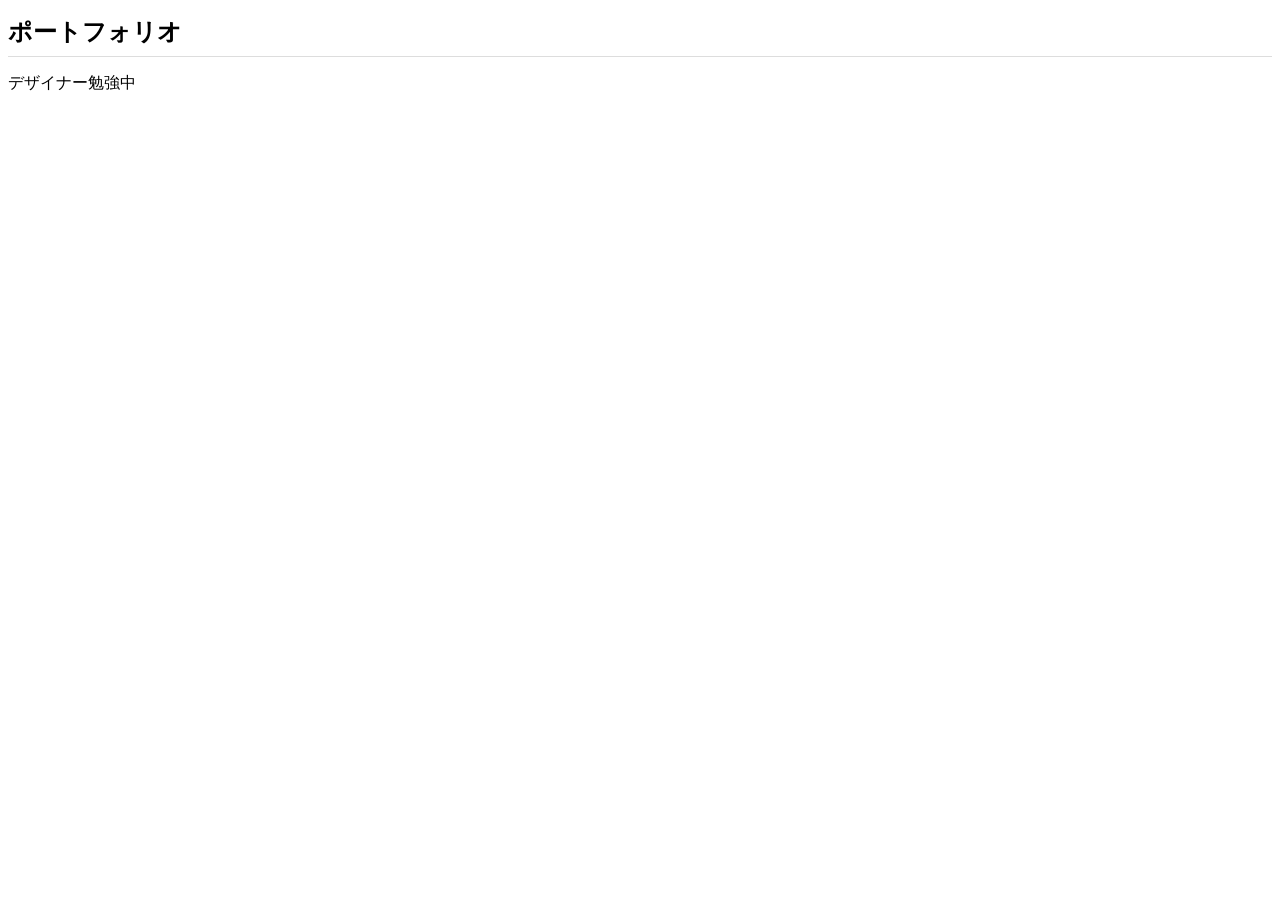
<file: index.html>
<!DOCTYPE html>
<html lang="ja">
<head>
  <meta charset="UTF-8">
  <meta name="viewport" content="width=device-width, initial-scale=1.0">
  <link rel="stylesheet" href="css/styles.css">
  <title>ポートフォリオサイト</title>
</head>
<body>
  <h1>ポートフォリオ</h1>
  <p>デザイナー勉強中</p>
</body>
</html>
</file>
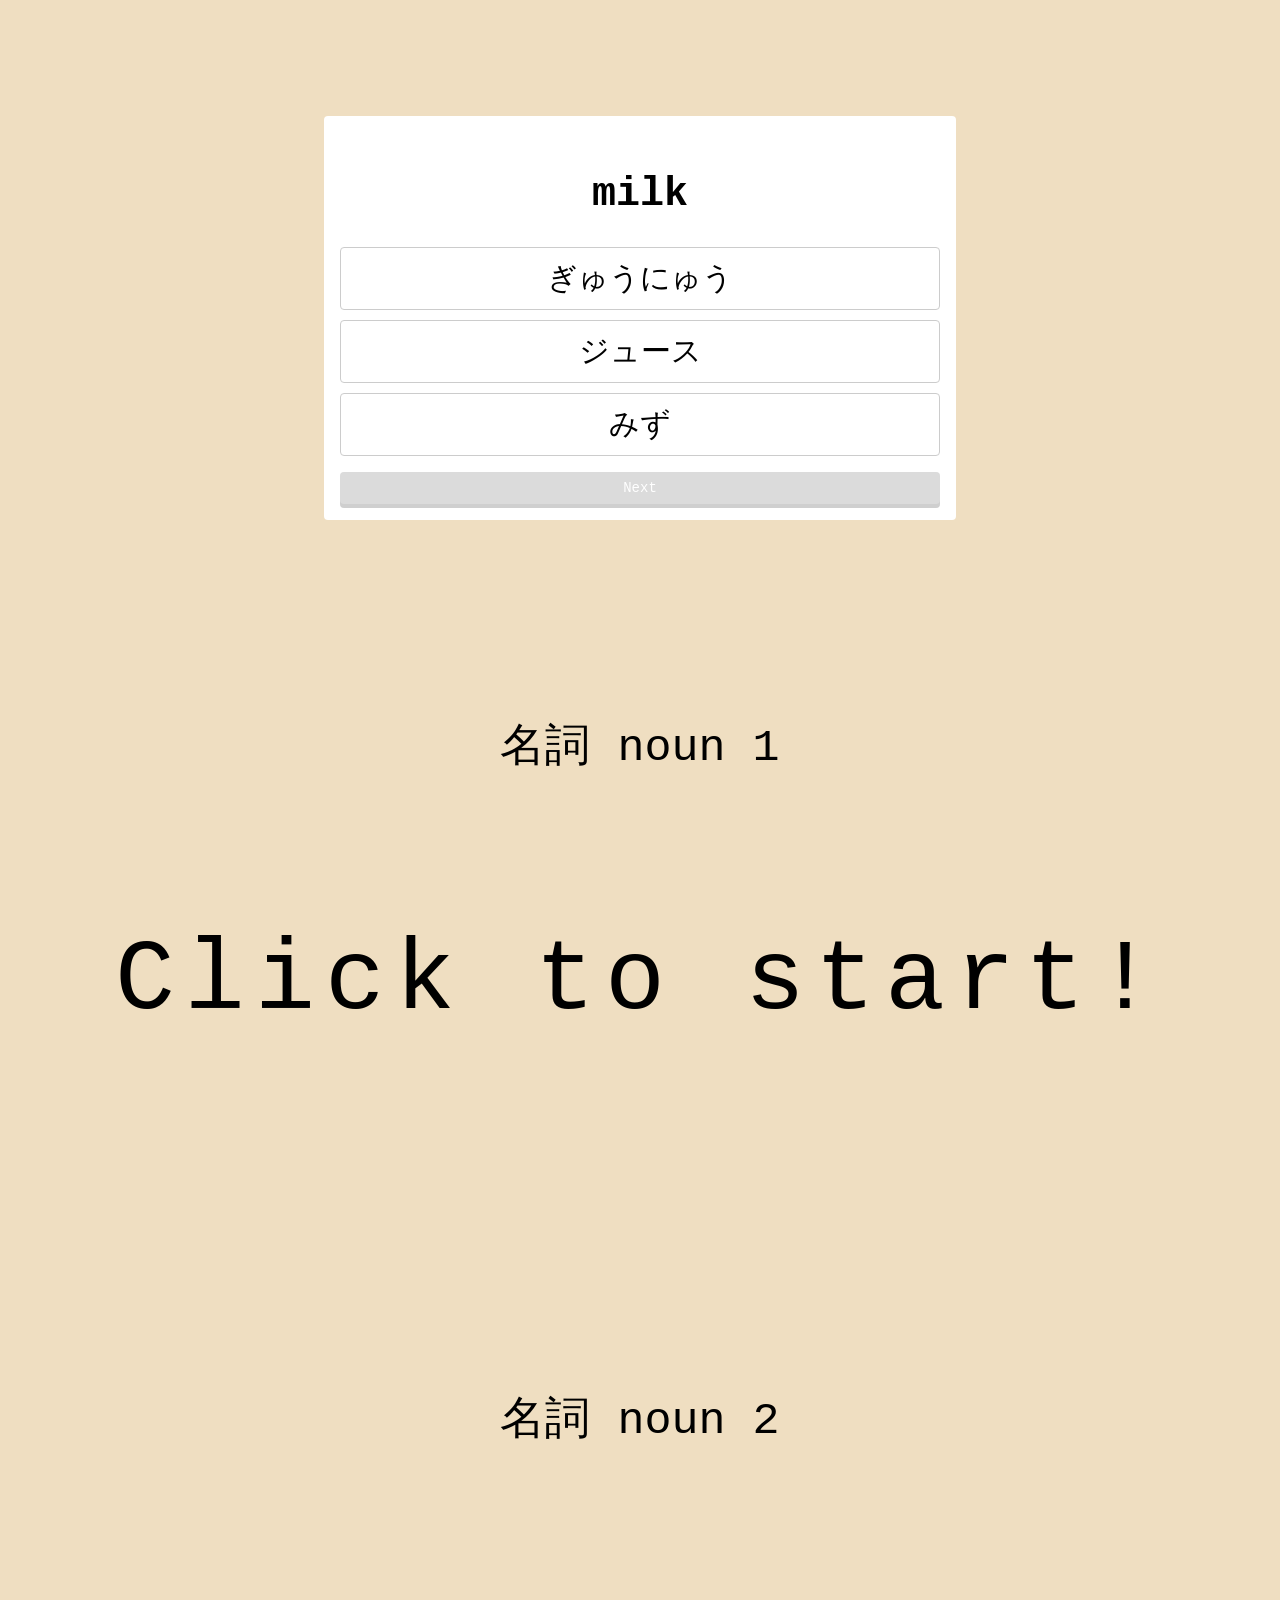
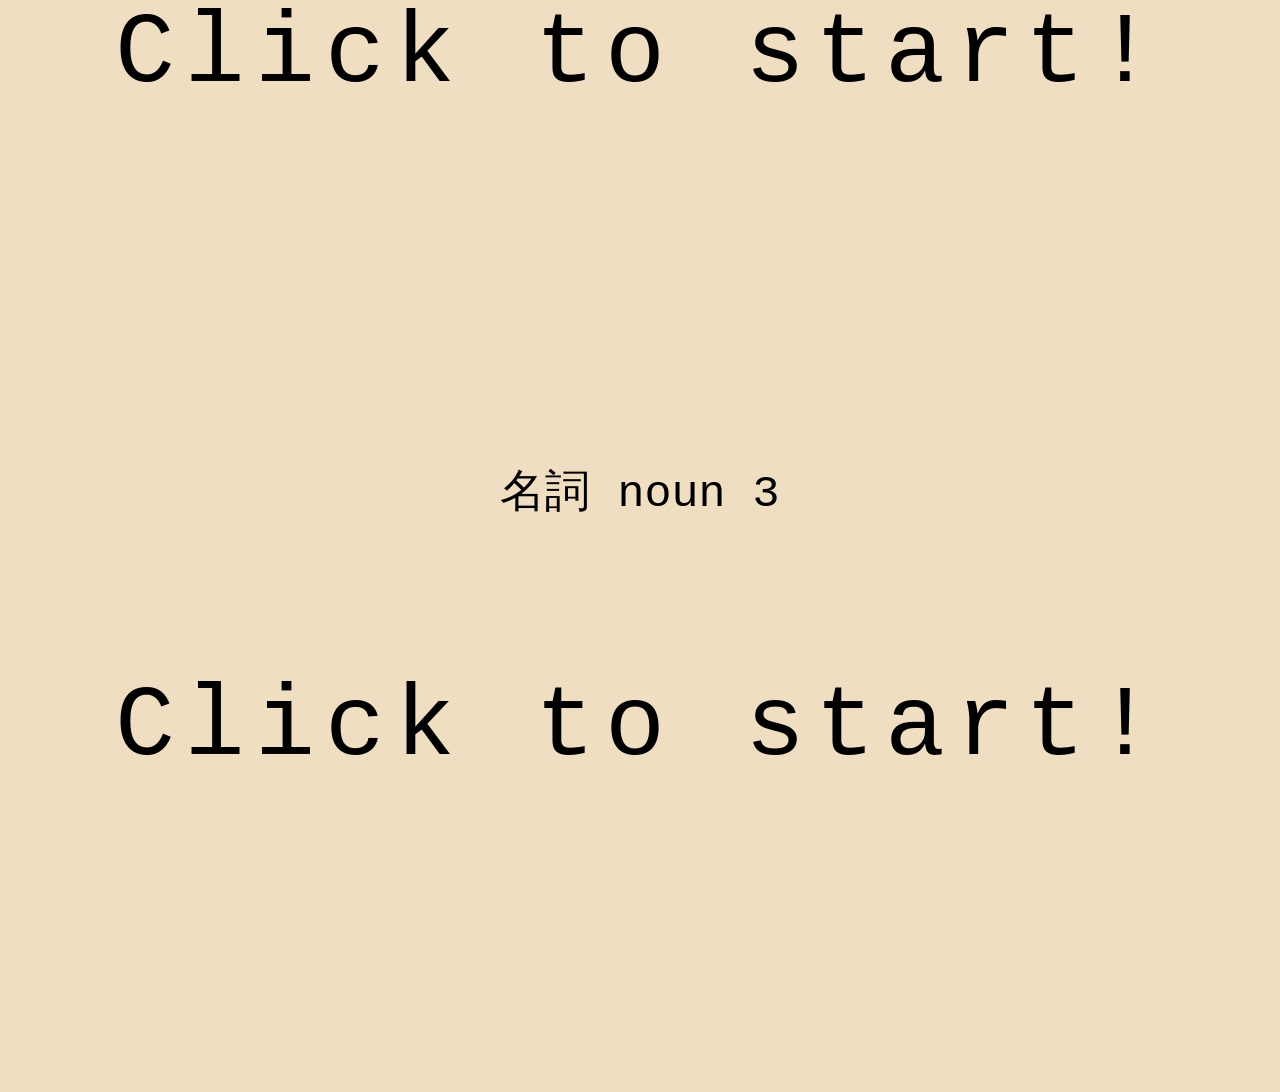
<file: typings/index.html>
<!DOCTYPE html>
<html lang="ja">
<head>
  <meta charset="UTF-8">
  <meta name="viewport" content="width=device-width, initial-scale=1.0">
  <title>Typing & Quiz Game</title>
  <link rel="stylesheet" href="css/styles.css">
</head>
<body> 
  <section class="container">
    <p id="question"></p>
    <ul id="choices"></ul>
    <div id="btn" class="disabled">Next</div>

    <section id="result" class="hidden">
      <p></p>
      <a href="">Replay?</a>
    </section>
  </section>


  <p class="name">名詞 noun 1</p>
  <p id="target">Click to start!</p>
  <p id="result"></p>

  <p class="name">名詞 noun 2</p>
  <p id="target2">Click to start!</p>
  <p id="result2"></p>

  <p class="name">名詞 noun 3</p>
  <p id="target3">Click to start!</p>
  <p id="result3"></p>

  <script src="js/main.js"></script>
</body>
</html>
</file>
<file: css/styles.css>
h1{
  font-size: 24px;
  padding-bottom: 8px;
  border-bottom: 1px solid #ddd;
}
</file>
<file: typings/css/styles.css>
body{
  background: #efdec1;
  font-size: 14px;
  padding: 100px;
  font-family: 'Courier New', monospace;
  text-align: center;
}

.container{
  width: 600px;
  margin: 8px auto;
  background: #fff;
  border-radius: 4px;
  padding: 16px;
  position: relative;
}

#question{
  margin-bottom: 16px;
  font-weight: bold;
  font-size: 40px;
}

#choices{
  list-style: none;
  padding: 0;
  margin-bottom: 16px;
  font-size: 30px;

}

#choices>li{
  border: 1px solid #ccc;
  border-radius: 4px;
  padding: 10px;
  margin-bottom: 10px;
  cursor: pointer;
}

#choices>li:hover{
  background: #f8f8f8;
}

#choices > li.correct{
  background: #d4edda;
  border-color: #c3e6cb;
  color: #155724;
  font-weight: bold;
}

#choices > li.correct::after{
  content:'...correct!';
}

#choices > li.wrong{
  background: #f8d8da;
  border-color: #f5c6cb;
  color: #721c24;
  font-weight: bold;
}

#choices > li.wrong::after{
  content:'...wrong!';
}

#btn,#result>a{
  background: #3498db;
  padding: 8px;
  border-radius: 4px;
  cursor: pointer;
  text-align: center;
  color: #fff;
  box-shadow: 0 4px 0 #2880b9;
}

#btn.disabled{
  background: #ccc;
  box-shadow: 0 4px 0 #bbb;
  opacity: 0.7;
}

#result{
  position: absolute;
  width: 300px;
  background: #fff;
  padding: 30px;
  box-shadow: 0 4px 8px rgba(0,0,0,0.2);
  top: -80px;
  right: 0;
  left: 0;
  margin: auto;
  border-radius: 4px;
  text-align: center;
}

#result.hidden{
  transform: translateY(-500px);
}

#result >p{
  font-size: 30px;
}

#result >a{
  display: block;
  text-decoration: none;
}

#target{
  padding-top: 50px;
  padding-bottom: 100px;
  font-size: 100px;
  letter-spacing: .1em;
}

.name{
  font-size: 45px;
  padding-top: 150px;
}

#target2{
  padding-top: 50px;
  padding-bottom: 100px;
  font-size: 100px;
  letter-spacing: .1em;
}

#target3{
  padding-top: 50px;
  padding-bottom: 100px;
  font-size: 100px;
  letter-spacing: .1em;
}
</file>
